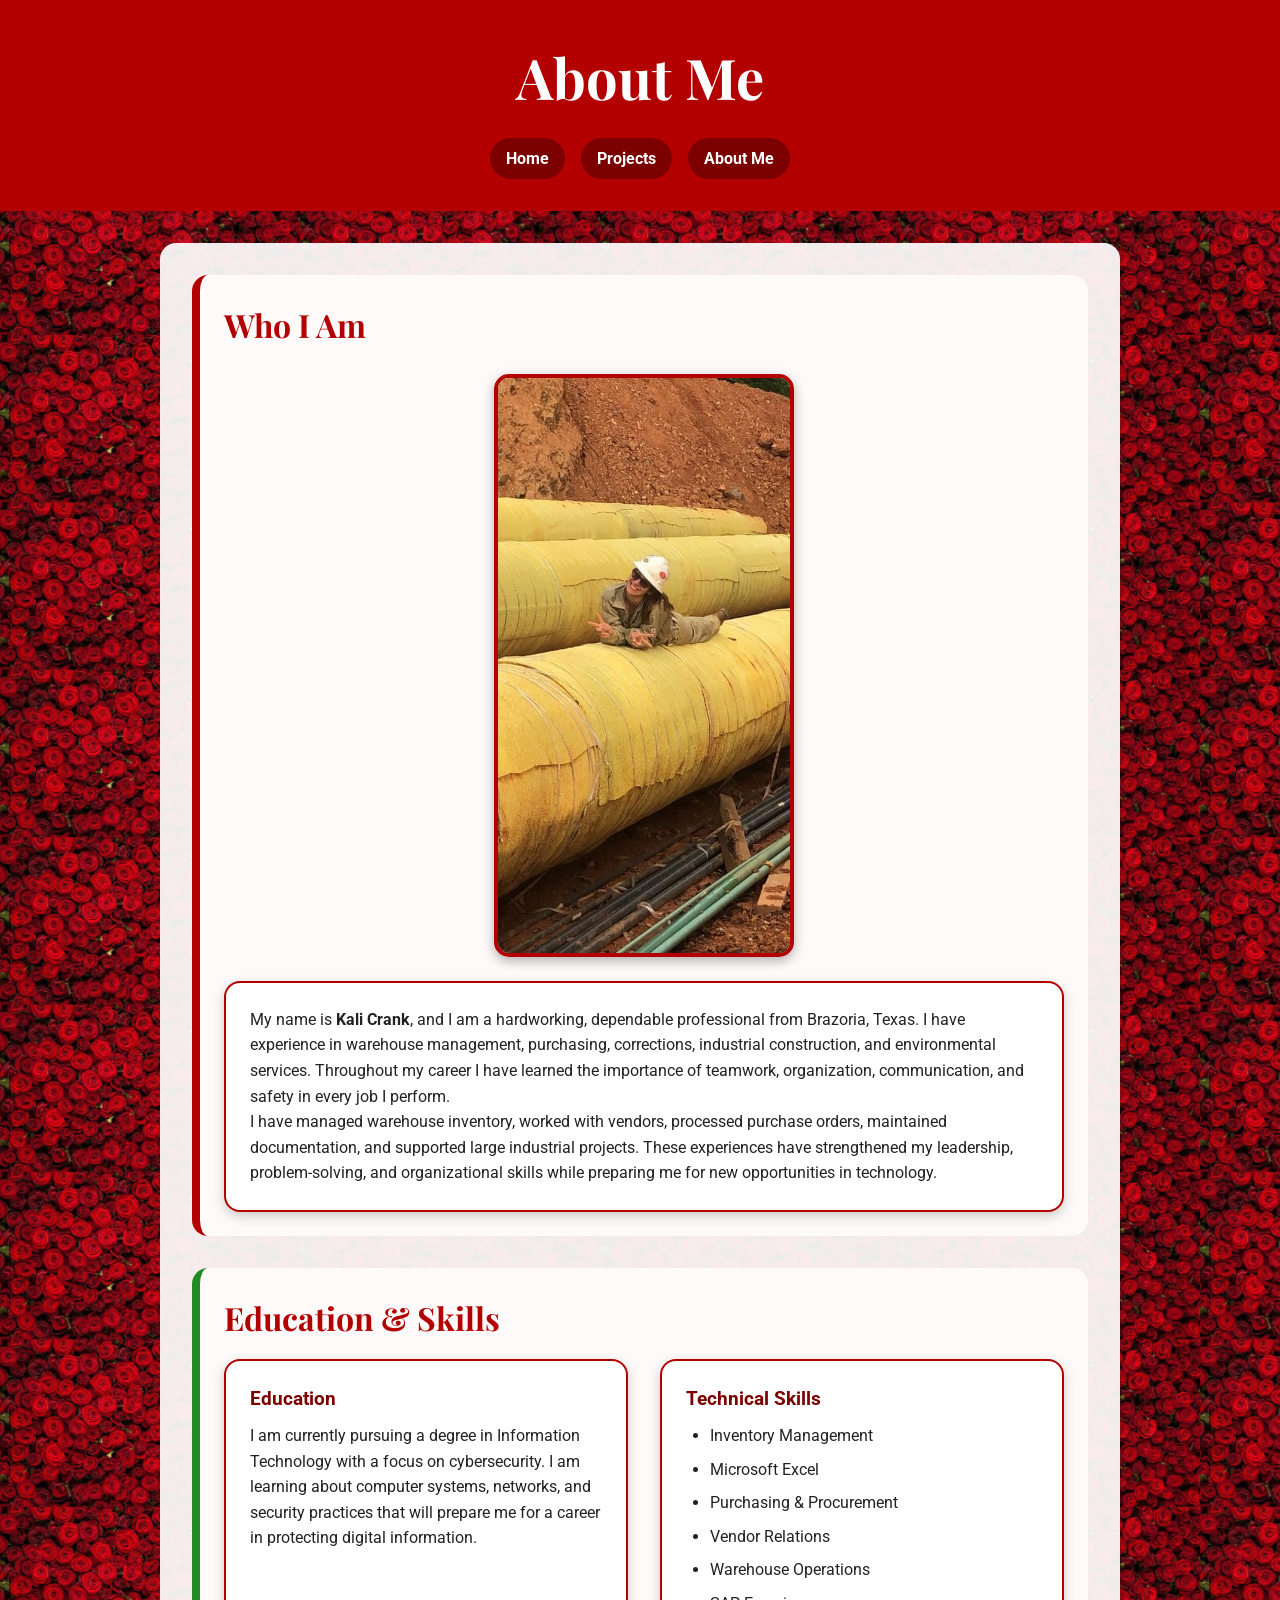
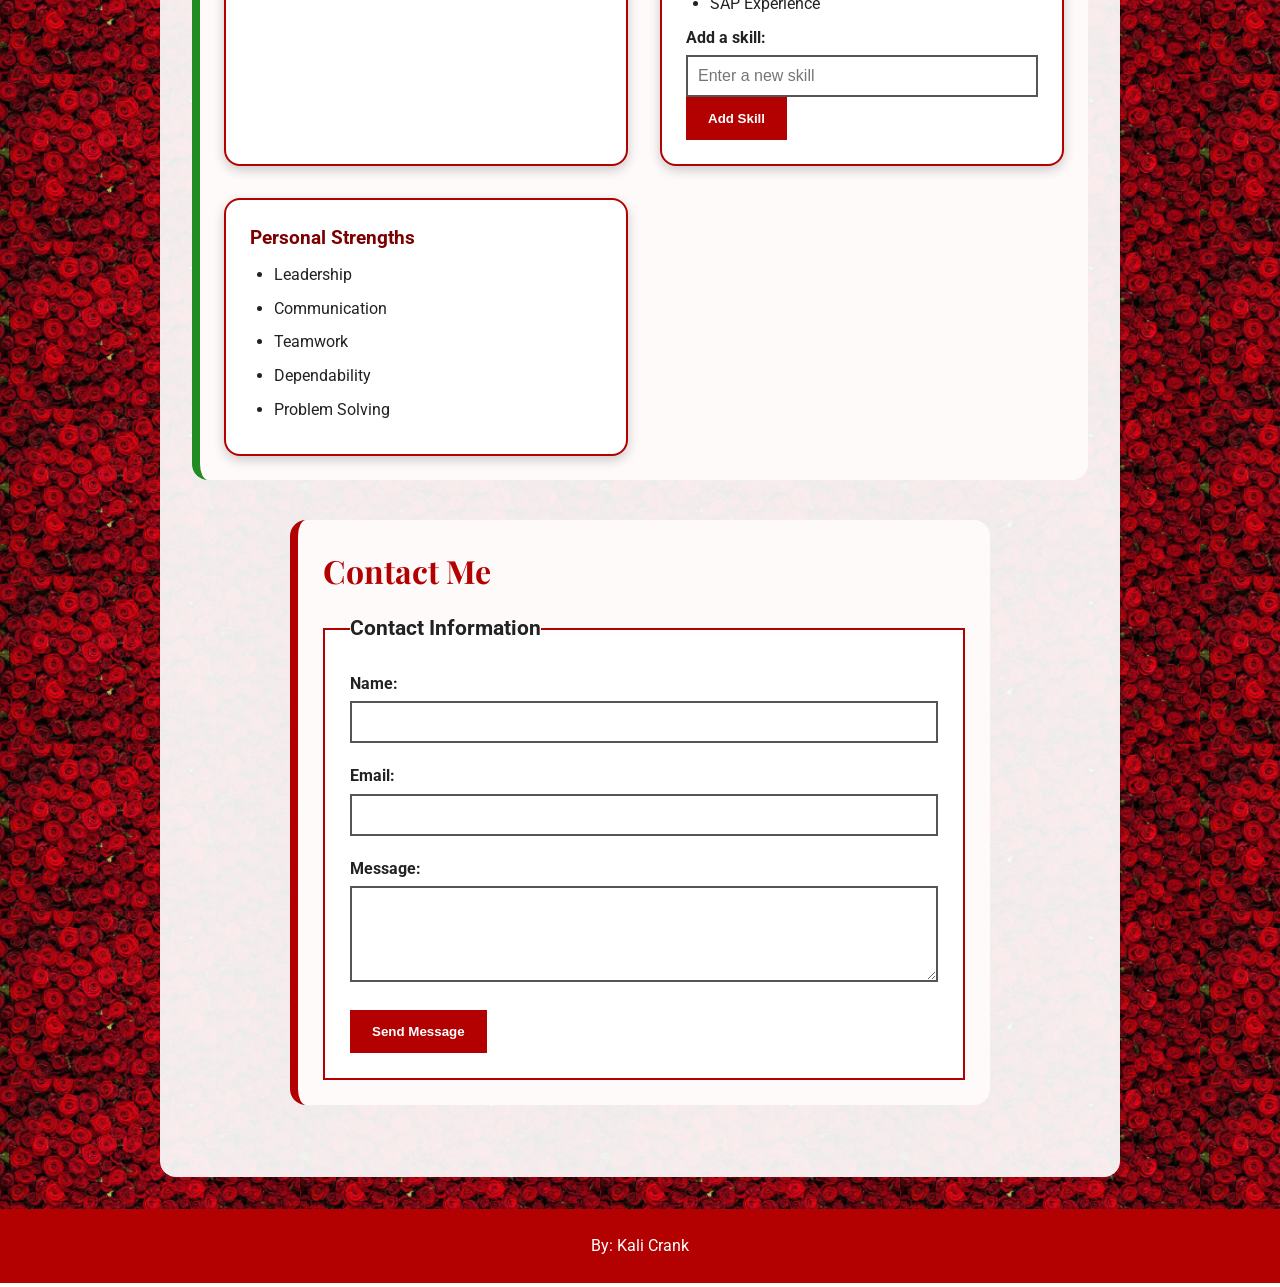
<file: about.html>
<!DOCTYPE html>
<html lang="en">
<head>
    <meta charset="UTF-8">
    <meta name="viewport" content="width=device-width, initial-scale=1.0">

    <title>About Me</title>

    <link rel="stylesheet" href="style.css">
</head>

<body>

<header>
    <h1>About Me</h1>

    <nav>
        <a href="index.html">Home</a> 
        <a href="projects.html">Projects</a> 
        <a href="about.html">About Me</a>
    </nav>
</header>

<main>

<section id="about">

    <h2>Who I Am</h2>

    <img
     src="assets/images/IMG_2802.JPG"
     alt="Kali Crank"
     class="profile-photo"
     >
    <article class="card">



    <p>
        My name is <strong>Kali Crank</strong>, and I am a hardworking,
        dependable professional from Brazoria, Texas. I have experience in
        warehouse management, purchasing, corrections, industrial construction,
        and environmental services. Throughout my career I have learned the
        importance of teamwork, organization, communication, and safety in every
        job I perform.
    </p>

    <p>
        I have managed warehouse inventory, worked with vendors, processed
        purchase orders, maintained documentation, and supported large industrial
        projects. These experiences have strengthened my leadership,
        problem-solving, and organizational skills while preparing me for new
        opportunities in technology.
    </p>
    </article>
</section>

<section id="skills">


    <h2>Education & Skills</h2>

    <div class="content-grid">

        <article class="card">
            <h3>Education</h3>

            <p>
                I am currently pursuing a degree in Information Technology with a
                focus on cybersecurity. I am learning about computer systems,
                networks, and security practices that will prepare me for a career
                in protecting digital information.
            </p>
            </article>

<article class="card"> 
    <h3>Technical Skills</h3>

    <ul id="skillsList">
        <li>Inventory Management</li>
        <li>Microsoft Excel</li>
        <li>Purchasing & Procurement</li>
        <li>Vendor Relations</li>
        <li>Warehouse Operations</li>
        <li>SAP Experience</li>
    </ul>

<label for="newSkill">Add a skill:</label>

<input
type="text"
id="newSkill"
placeholder="Enter a new skill">

<button type="button" id="addSkill">
    Add Skill
</button>

    </article>

<article class="card">
    <h3>Personal Strengths</h3>

    <ul>
        <li>Leadership</li>
        <li>Communication</li>
        <li>Teamwork</li>
        <li>Dependability</li>
        <li>Problem Solving</li>
    </ul>
    </article>
</div>

</section>

<section id="contact">

    <h2>Contact Me</h2>
    
    <form id="contactForm" novalidate>

        <fieldset>
            <legend>Contact Information</legend>
            <div class="form-group">
                <label for="name">Name:</label>
                <input
                    type="text"
                    id="name"
                    name="name"
                    required>

                    <p id="nameError" class="error" aria-live="polite"></p>
            </div>

            <div class="form-group">
                <label for="email">Email:</label>
                <input
                    type="email"
                    id="email"
                    name="email"
                    required>

                    <p id="emailError" class="error" aria-live="polite"></p>
            </div>

            <div class="form-group">
                <label for="message">Message:</label>
                <textarea
                    id="message"
                    name="message"
                    rows="4"
                    required></textarea>

                <p id="messageError" class="error" aria-live="polite"></p>
            </div>

            <button type="submit">Send Message</button>
        </fieldset>
    </form>
</section>

</main>

<footer>
    <p>By: Kali Crank</p>
</footer>

<script src="script.js"></script>

</body>
</html>
</file>
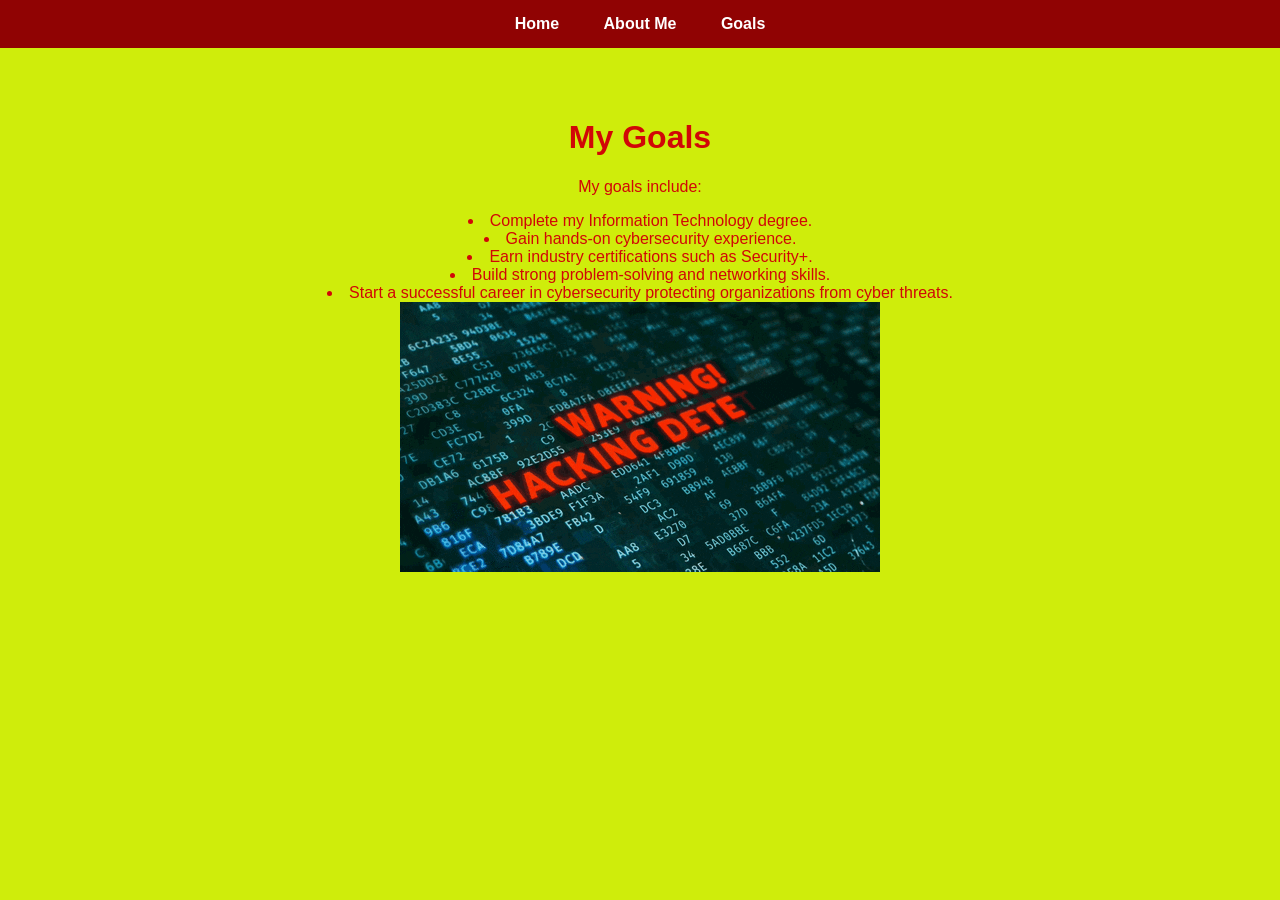
<file: goals.html>
<!DOCTYPE html>
<html lang="en">
    <head>
        <meta charset="UTF-8">
        <title>My Goals</title>

        <style>
            body {
                margin: 0;
                font-family: Arial, sans-serif;
                background-color: #cfed0b;
                color: #d10707;
                text-align: center;
            }

            nav {
                background-color: #900303;
                padding: 15px;
            }

            nav a {
                color: white;
                text-decoration: none;
                margin: 20px;
                font-weight: bold;
            }

            main {
                padding: 50px;
            }

    </style>
    </head>
<body>
    <nav>
        <a href="index.html">Home</a>
        <a href="about.html">About Me</a>
        <a href="goals.html">Goals</a>
    </nav>

    <main>
        <h1>My Goals</h1>

        <p>My goals include:</p>

           <ol style="display:inline-black;text-align:left;"></ol>
                <li>Complete my Information Technology degree.</li>
                <li>Gain hands-on cybersecurity experience.</li>
                <li>Earn industry certifications such as Security+.</li>
                <li>Build strong problem-solving and networking skills.</li>
                <li>Start a successful career in cybersecurity protecting organizations from cyber threats.</li>
            </ol> 
            
<footer>
    <img src="assets/videos/Warning Cyber Attack GIF by Sandia National Labs.gif"
</footer>

    </main>
    </body>
    </html>
</file>
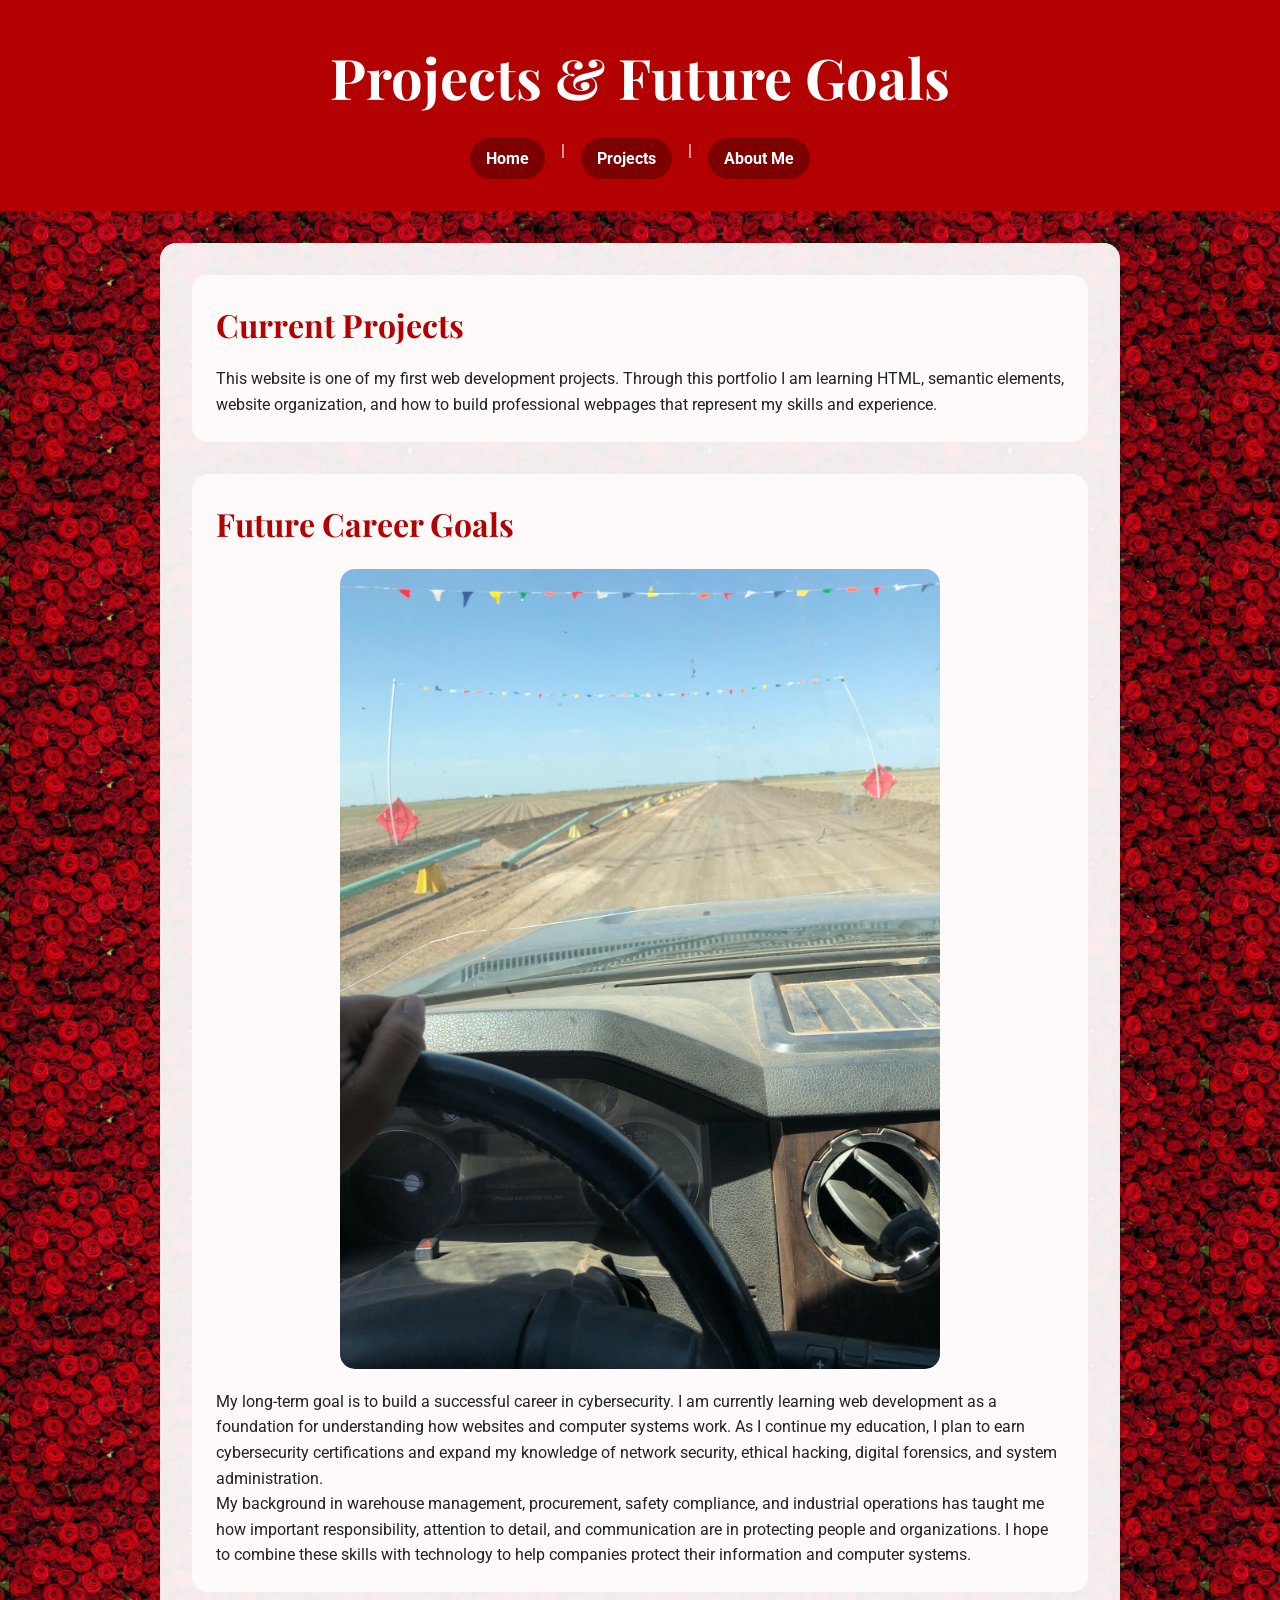
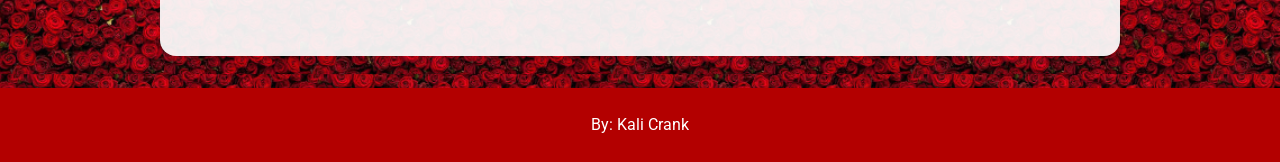
<file: projects.html>
<!DOCTYPE html>
<html lang="en">
<head>
    <meta charset="UTF-8">
    <title>Projects & Future Goals</title>
    <link rel="stylesheet" href="style.css">
</head>

<body>

<header>

<h1>Projects & Future Goals</h1>

<nav>
<a href="index.html">Home</a> |
<a href="projects.html">Projects</a> |
<a href="about.html">About Me</a>
</nav>

</header>

<main>

<section>

<h2>Current Projects</h2>

<p>
This website is one of my first web development projects. Through this
portfolio I am learning HTML, semantic elements, website organization,
and how to build professional webpages that represent my skills and
experience.
</p>

</section>

<section>

<h2>Future Career Goals</h2>

<img src="assets/images/61653889182__1ACE6731-B046-4B38-99AB-0F7EA16FD44D.JPG"
    alt="kali career"
    class="project-image">

<p>
My long-term goal is to build a successful career in cybersecurity.
I am currently learning web development as a foundation for understanding
how websites and computer systems work. As I continue my education,
I plan to earn cybersecurity certifications and expand my knowledge of
network security, ethical hacking, digital forensics, and system
administration.
</p>

<p>
My background in warehouse management, procurement, safety compliance,
and industrial operations has taught me how important responsibility,
attention to detail, and communication are in protecting people and
organizations. I hope to combine these skills with technology to help
companies protect their information and computer systems.
</p>

</section>

</main>

<footer>

<p>By: Kali Crank</p>

</footer>

</body>
</html>
</file>
<file: style.css>
/* Google Font pairing */
@import url('https://fonts.googleapis.com/css2?family=Playfair+Display:wght@600;700&family=Roboto:wght@400;500;700&display=swap');


/* ===========================
   GENERAL PAGE STYLING
=========================== */

*{
    margin:0;
    padding:0;
    box-sizing:border-box;
}


body{
    font-family:'Roboto', Arial, sans-serif;
    background-image:url("assets/images/Screenshot\ 2026-08-01\ 224650.png");
    background-repeat:repeat;
    background-size:300px;
    color:#222;
    line-height:1.6;
}


/* Type selectors used:
   body, header, nav, main,
   section, article, footer
*/


header{
    background-color:#b30000;
    color:white;
    text-align:center;
    padding:32px 16px;
}


header h1{
    font-family:'Playfair Display', serif;
    font-size:48px;
    margin-bottom:8px;
}


header p{
    font-size:18px;
}


/* ===========================
   NAVIGATION
=========================== */

nav{
    display:flex;
    justify-content:center;
    flex-wrap:wrap;
    gap:16px;
    margin-top:16px;
}


nav a{
    color:white;
    background-color:#7d0000;
    text-decoration:none;
    font-weight:bold;
    padding:8px 16px;
    border-radius:24px;
}


nav a:hover{
    background-color:#ff4d4d;
}


/* ===========================
   MAIN CONTENT
=========================== */

main{
    width:80%;
    max-width:1200px;
    margin:32px auto;
    background-color:rgba(255,255,255,.92);
    padding:32px;
    border-radius:16px;
}


section{
    margin-bottom:32px;
    padding:24px;
    border-radius:16px;
    background-color:#fffafa;
}


section h2{
    font-family:'Playfair Display', serif;
    color:#b30000;
    font-size:32px;
    margin-bottom:16px;
}


section h3{
    color:#7d0000;
    margin-bottom:8px;
}



/* ===========================
   CLASS SELECTORS
=========================== */

.content-grid{
    display:grid;
    grid-template-columns:repeat(2, minmax(0, 1fr));
    gap:24px;
}


.card{
    background-color:white;
    padding:24px;
    border:2px solid #b30000;
    border-radius:16px;
    box-shadow:0 4px 12px rgba(0,0,0,.2);
}


.profile-photo{
    display:block;
    margin:24px auto;
    width:300px;
    max-width:600%;
    height:auto;
    border-radius:15px;
    border:4px solid #b30000;
    box-shadow:0 4px 12px rgba(0,0,0,.3);
}

.project-image{
    display:block;
    width:100%;
    max-width:600px;
    height:auto;
    margin:20px auto;
    border-radius:15px;
}


/* ===========================
   ID SELECTORS
=========================== */

#about{
    border-left:8px solid #b30000;
}


#goals{
    border-left:8px solid #228b22;
}


#contact{
    border-left:8px solid #b30000;
}

#skills{
    border-left:8px solid #228b22;
}


/* ===========================
   LISTS
=========================== */

ol,
ul{
    margin-left:24px;
}


li{
    margin-bottom:8px;
}


/* ===========================
   FOOTER
=========================== */

footer{
    background-color:#b30000;
    color:white;
    text-align:center;
    padding:24px 16px;
}


/* ===========================
   TABLET: 768PX AND BELOW
=========================== */

@media (max-width:768px){

    main{
        width:92%;
        padding:24px;
    }

    header h1{
        font-size:40px;
    }

    .content-grid{
        grid-template-columns:1fr;
    }

    nav{
        gap:8px;
    }

    section{
        padding:16px;
    }
}


/* ===========================
   MOBILE: 400PX AND BELOW
=========================== */

@media (max-width:400px){

    header{
        padding:24px 8px;
    }

    header h1{
        font-size:32px;
    }

    header p{
        font-size:16px;
    }

    nav{
        display:block;
    }

    nav a{
        display:block;
        width:100%;
        margin:8px 0;
    }

    main{
        width:96%;
        margin:16px auto;
        padding:16px;
    }

    section{
        padding:16px;
        margin-bottom:16px;
    }

    section h2{
        font-size:28px;
    }

    .card{
        padding:16px;
    }

    .profile-photo{
        width:100%;
    }
}


/* ===========================
   LARGE DESKTOP: 1200PX+
=========================== */

@media (min-width:1200px){

    main{
        width:75%;
    }

    header h1{
        font-size:56px;
    }

    .content-grid{
        grid-template-columns:repeat(2, 1fr);
        gap:32px;
    }
}

/* =========================
   ACCESSIBLE CONTACT FORM
========================= */

#contact {
    max-width: 700px;
    margin: 40px auto;
    padding: 25px;
}

fieldset {
    border: 2px solid #b30000;
    padding: 25px;
    background-color: white;
}

legend {
    font-size: 1.3rem;
    font-weight: bold;
    color: #222;
}

.form-group {
    margin-bottom: 20px;
}

label {
    display: block;
    font-weight: bold;
    margin-bottom: 5px;
    color: #222;
}

input,
textarea {
    width: 100%;
    padding: 10px;
    border: 2px solid #555;
    font-size: 1rem;
}

input:focus,
textarea:focus {
    outline: 3px solid #005fcc;
    outline-offset: 2px;
}

button {
    background-color: #b30000;
    color: white;
    padding: 12px 20px;
    border: 2px solid #b30000;
    font-weight: bold;
    cursor: pointer;
}

button:focus {
    outline: 3px solid #005fcc;
    outline-offset: 3px;
}

.error {
    color: #b30000;
    font-weight: bold;
    margin-top: 5px;
}

#github {
    border-left: 8px solid #228b22
}

/* =========================
   GitHub Data
========================= */



#githubProfile {
    text-align: center;
}

.github-avatar {
    width: 150px;
    height: 150px;
    border-radius: 50%;
    border: 4px solid #b30000;
    margin-bottom: 15px;
}

#githubProfile a {
    color: #b30000;
    font-weight: bold;
}
</file>
